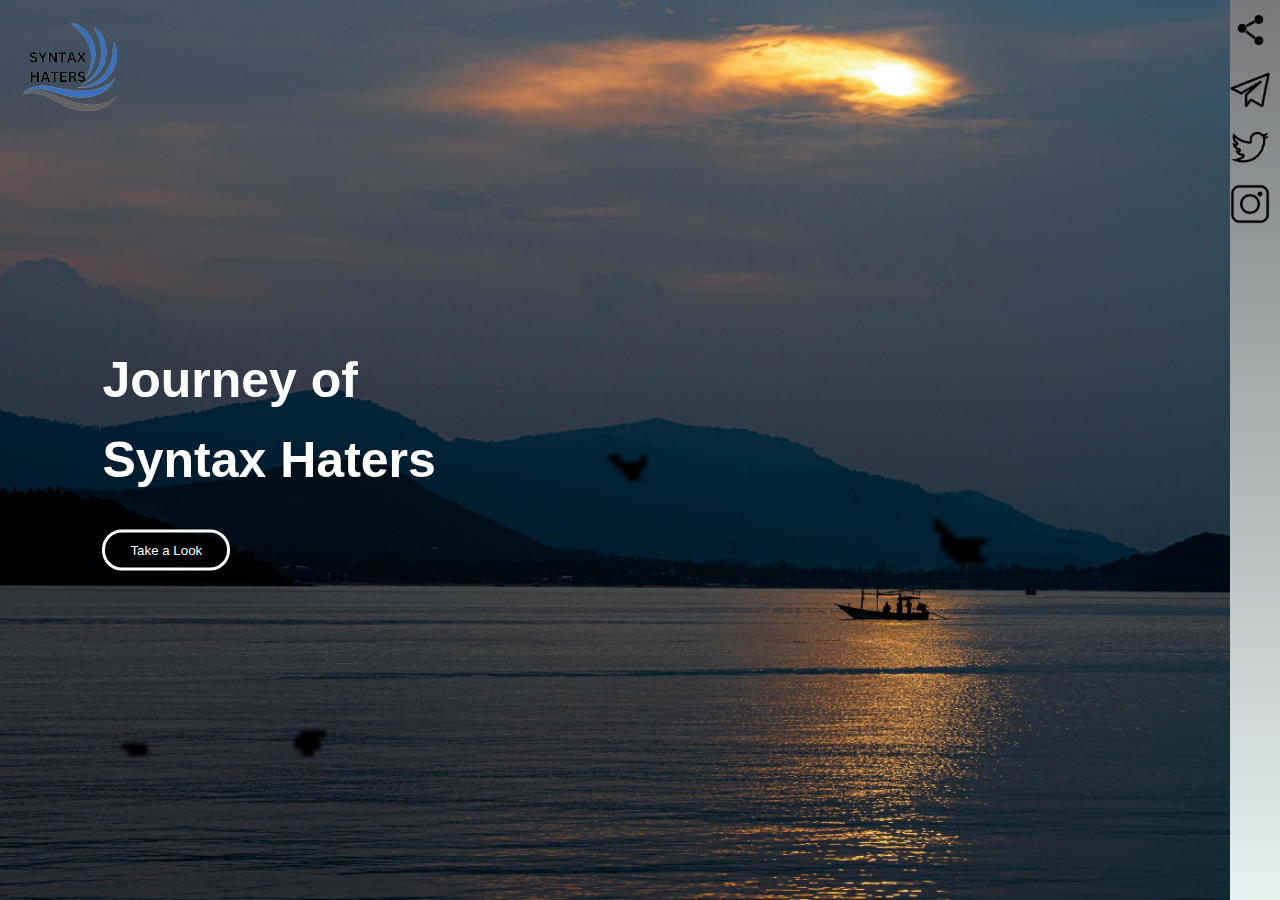
<file: index.html>
<html>
<head>
    <title>Journey of SIH</title>
    <link rel="stylesheet" href="style.css">
    <script>
        function myfunc(){
            window.location.href="1.html";
        }

    </script>
</head>
<body>
<div class="base">
    <div class="navbar">
        <img src="images/logo.png" class="logo">
        <button type="button" class="b1"></button>
    </div>
    <div class="content">
        <h1>Journey of <br>Syntax Haters</h1>
        <button type="button" onclick="myfunc()">Take a Look</button>
    </div>
    <div class="sidebar">
        <div class="social-links">
            <img src="images/sh.png">
            <img src="images/tele.png">
            <img src="images/twit.png">
            <img src="images/insta.png"></div>
        
    </div>
<div class="bird">
    
</div>
        
    </div>
</div>
</body>
</html>
</file>
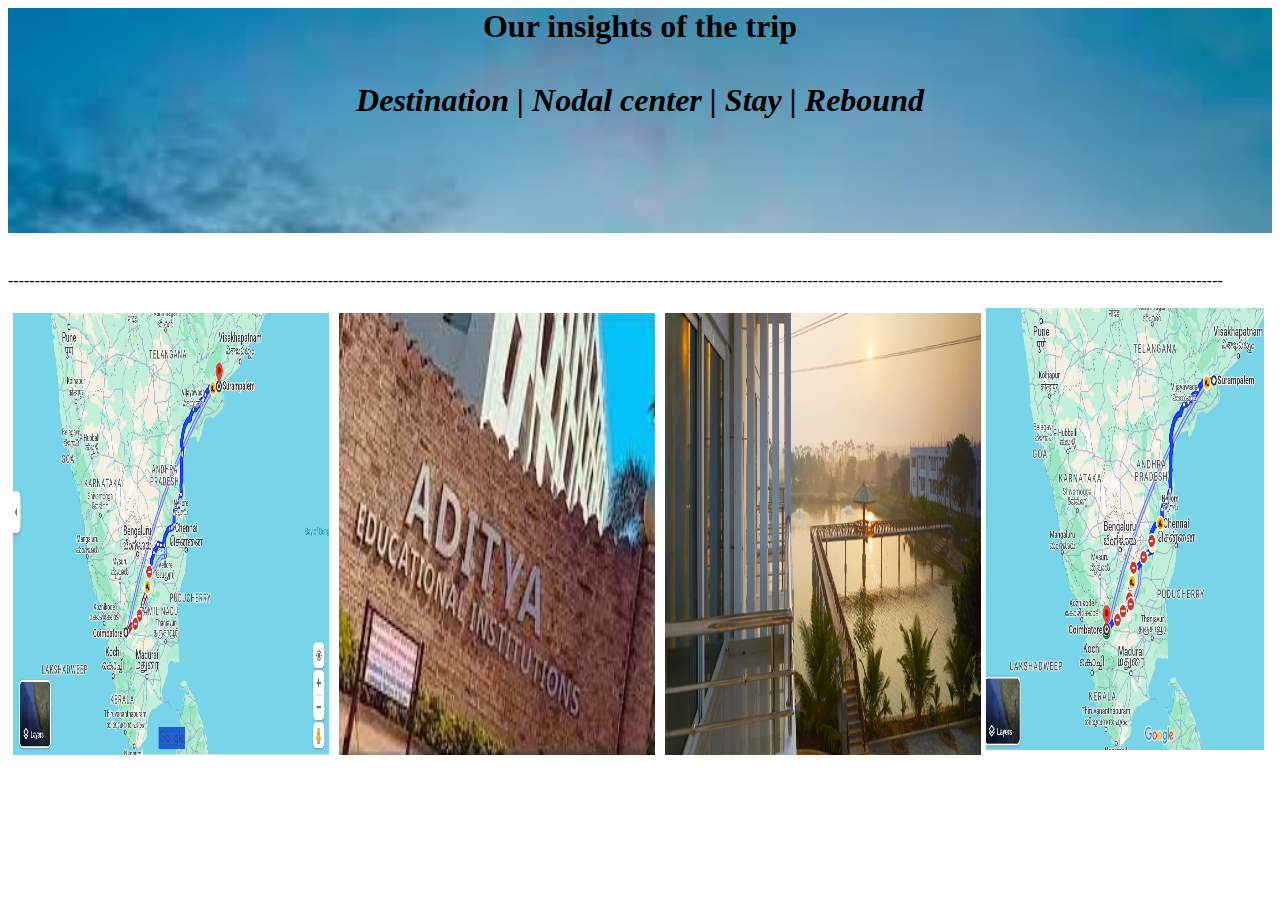
<file: 1.html>
<html>
    <head>
        <link rel="stylesheet" href="1.css">
    </head>
    <body>
        
        <div class="map">
            <center><h1 class="he"><b>Our insights of the trip</b><br><br><i font-family:"cursive">Destination | Nodal center | Stay | Rebound</i></h1></center>
             
        
        <br>
        [base64]
        <br>
        <br>
                <div class="image"><a href="up.html" class="info1"><img src="images/map1.png" width="25%" height="40%"></a></div>
                <div class="image"><a href="node.html" class="info1"><img src="images/adi.jpeg" width="25%" height="40%"></a></div>
                <div class="image"><a href="hos.html" class="info1"><img src="images/hos.jpg" width="25%" height="40%"></a></div>
                <div class="art"><a href="down.html"><img src="images/return.png" width="22%" height="50%"></a></div>



        </div>
    </body>
</html>
</file>
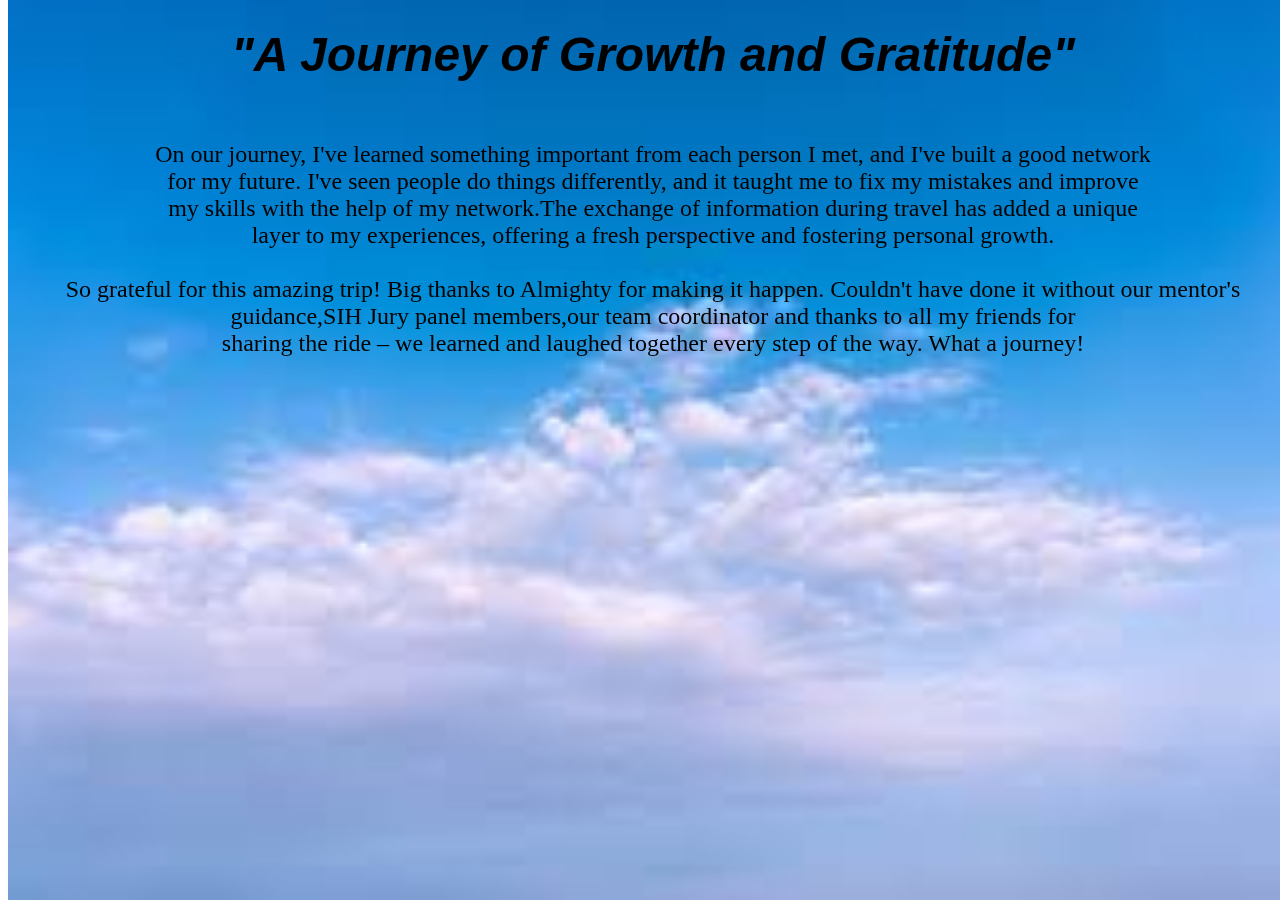
<file: down.html>
<html>
    <head>
        <link rel="stylesheet" href="1.css">
    </head>
    <body>
        
        <justify class="gr"><center><h1 class="g1">"A Journey of Growth and Gratitude"</h1></center><br>
            On our journey, I've learned something important from each person I met, and I've built a good network <br>for my future. I've seen people do things differently, 
            and it taught me to fix my mistakes and improve<br> my skills with the help of my network.The exchange of information during travel has added a unique <br>layer to my experiences, 
            offering a fresh perspective and fostering personal growth.<br><br>
            So grateful for this amazing trip! Big thanks to Almighty for making it happen. Couldn't have done it without our mentor's guidance,SIH Jury panel members,our team coordinator 
            and thanks to all my friends for<br>sharing the ride – we learned and laughed together every step of the way. What a journey!</justify>
        </div>
    </body>
</html>
</file>
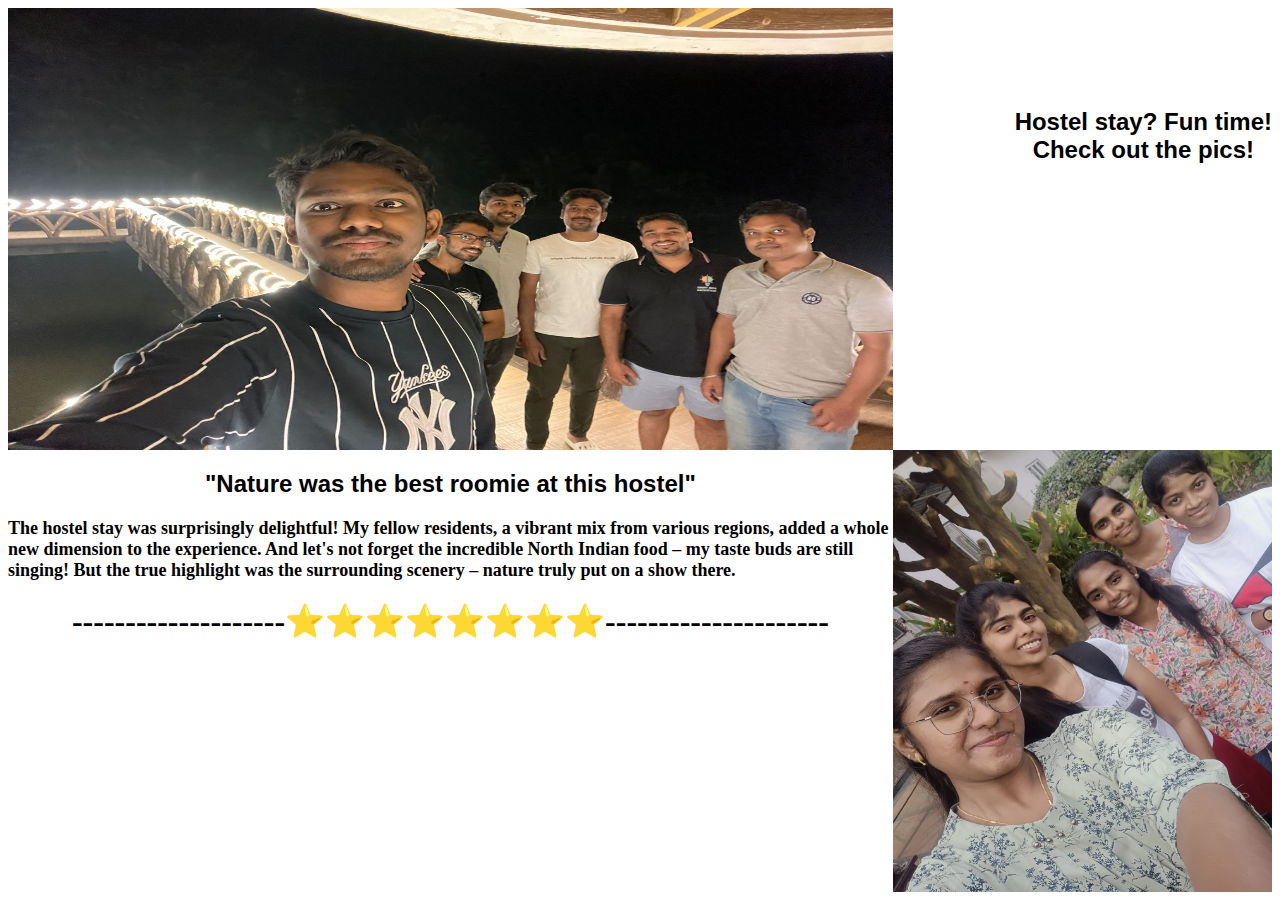
<file: hos.html>
<html>
    <head>
        <link rel="stylesheet" href="1.css">
        <body>
            <div class="bh">
                <div class="te"><center><h2><b>Hostel stay? Fun time! <br>Check out the pics!</b></h2></center></div>
                <img src="images/br.jpeg" width="70%" height="50%">
            </div>
            <div class="gh"><img src="images/girls.jpeg" width="30%" height="50%"></div>
            <center><h2 class="quo"><b>"Nature was the best roomie at this hostel" </b></h2></center>
            <justify><h3 class="hint"><b>The hostel stay was surprisingly delightful! My fellow residents, a vibrant mix from various regions, added a whole new dimension to the experience. And let's not forget the incredible North Indian food – my taste buds are still singing! But the true highlight was the surrounding scenery – nature truly put on a show there.
               </b></h3></justify>
               <center><h1>--------------------⭐⭐⭐⭐⭐⭐⭐⭐---------------------</h1></center>
        </body>
    </head>
</html>
</file>
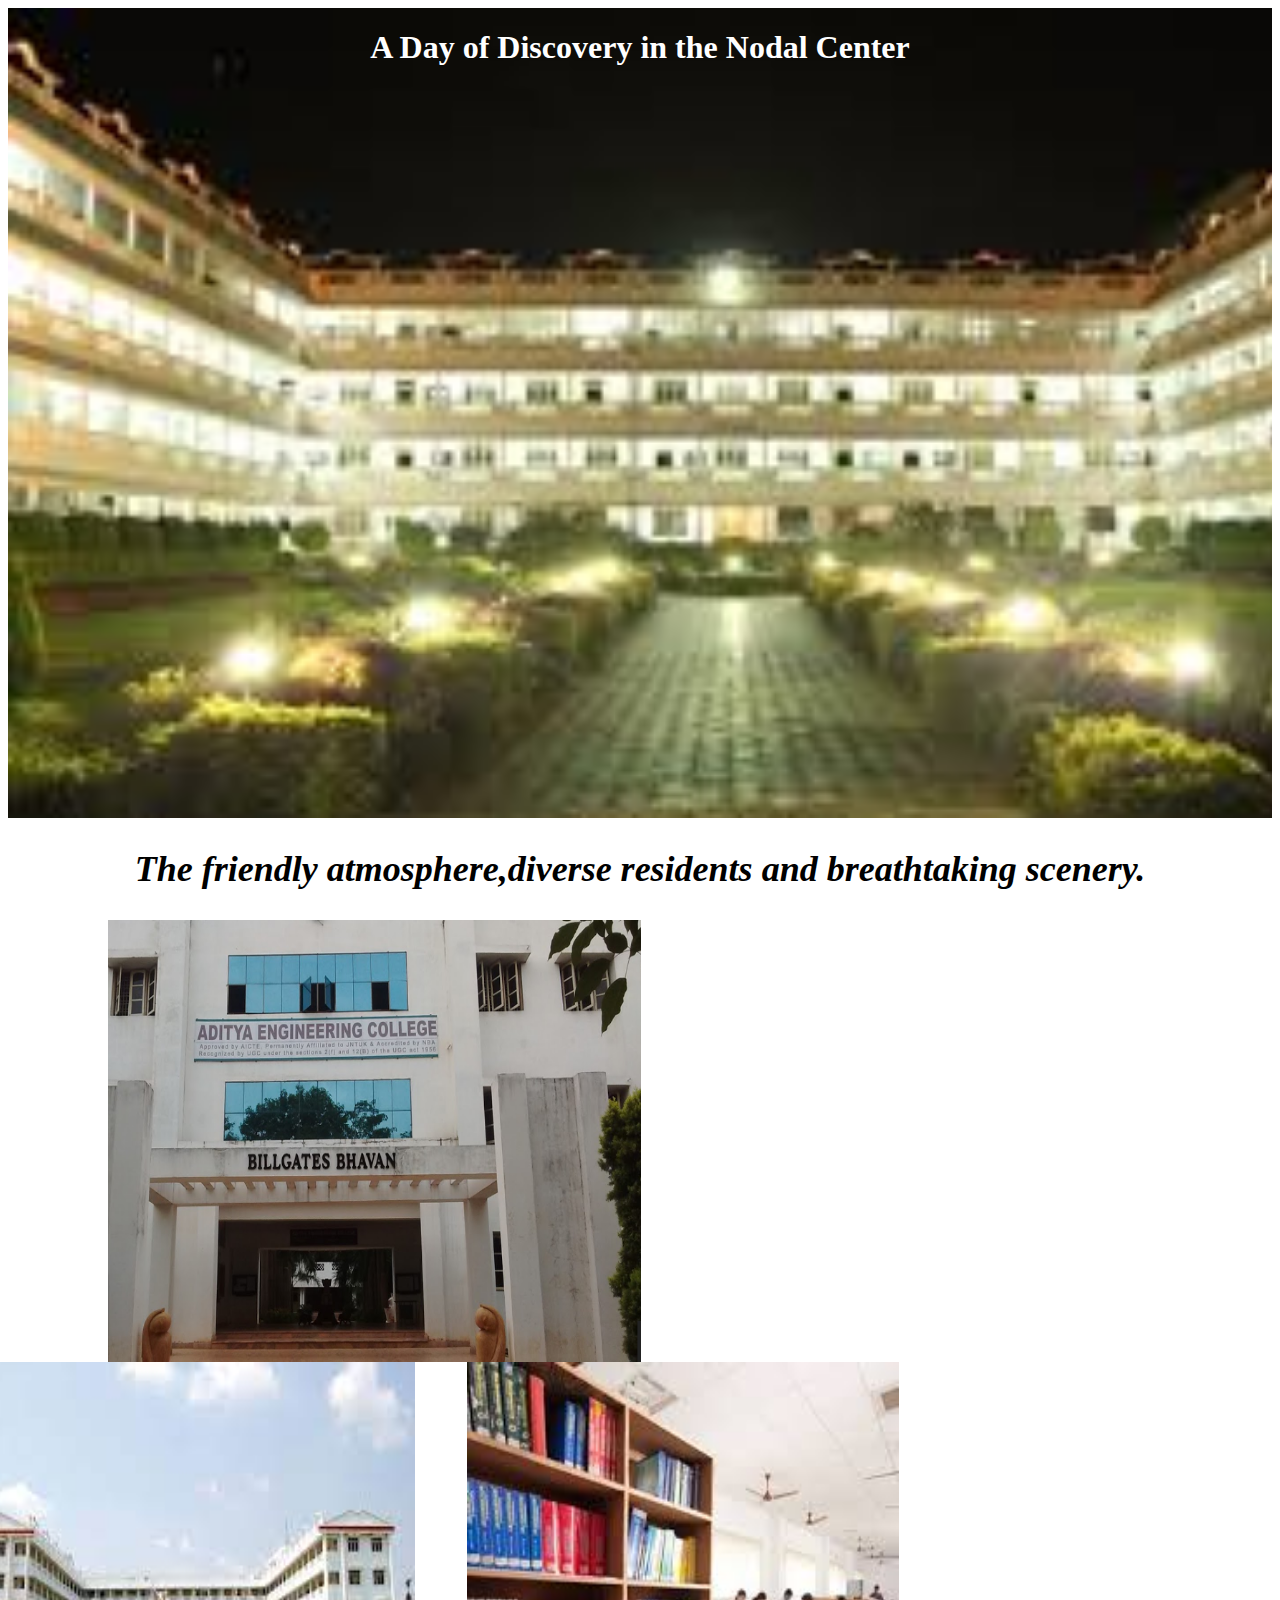
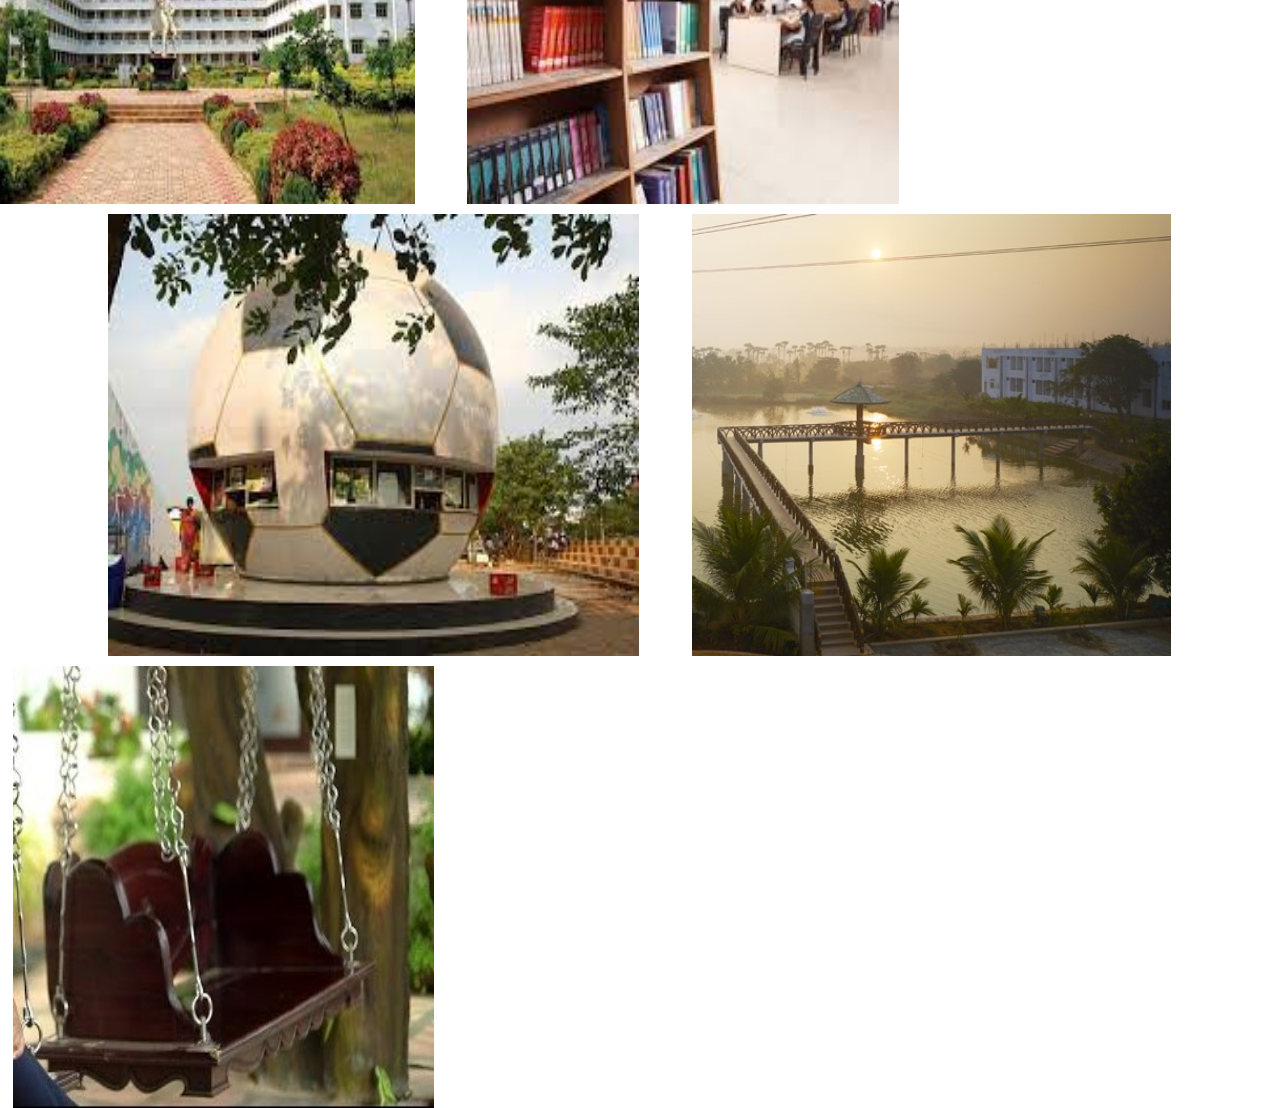
<file: node.html>
<html>
    <head>
        <link rel="stylesheet" href="1.css">
    </head>
    <body>
        <div class="no">
        <center><h1><b>A Day of Discovery in the Nodal Center</b></h1></center>
        </div>
        <div class="of">
            <center><h2><b>The friendly atmosphere,diverse residents and breathtaking scenery.</b></h2></center>
        </div>
        <div class="scene">
            <div class="n1"><img src="images/ad.png" width="80%" height="50%"></div>
            <div class="n2"><img  src="images/horse.jpeg" width="80%" height="50%"></div>
            <div class="n3"><img  src="images/lib.jpeg" width="80%" height="50%"></div>
            <div class="n4"><img src="images/ball.jpeg" width="80%" height="50%"></div>
            <div class="n5"><img src="images/bri.jpg" width="95%" height="50%"></div>
            <div class="n6"><img src="images/swing.jpg" width="73%" height="50%"></div>
            



        </div>
    </body>
</html>
</file>
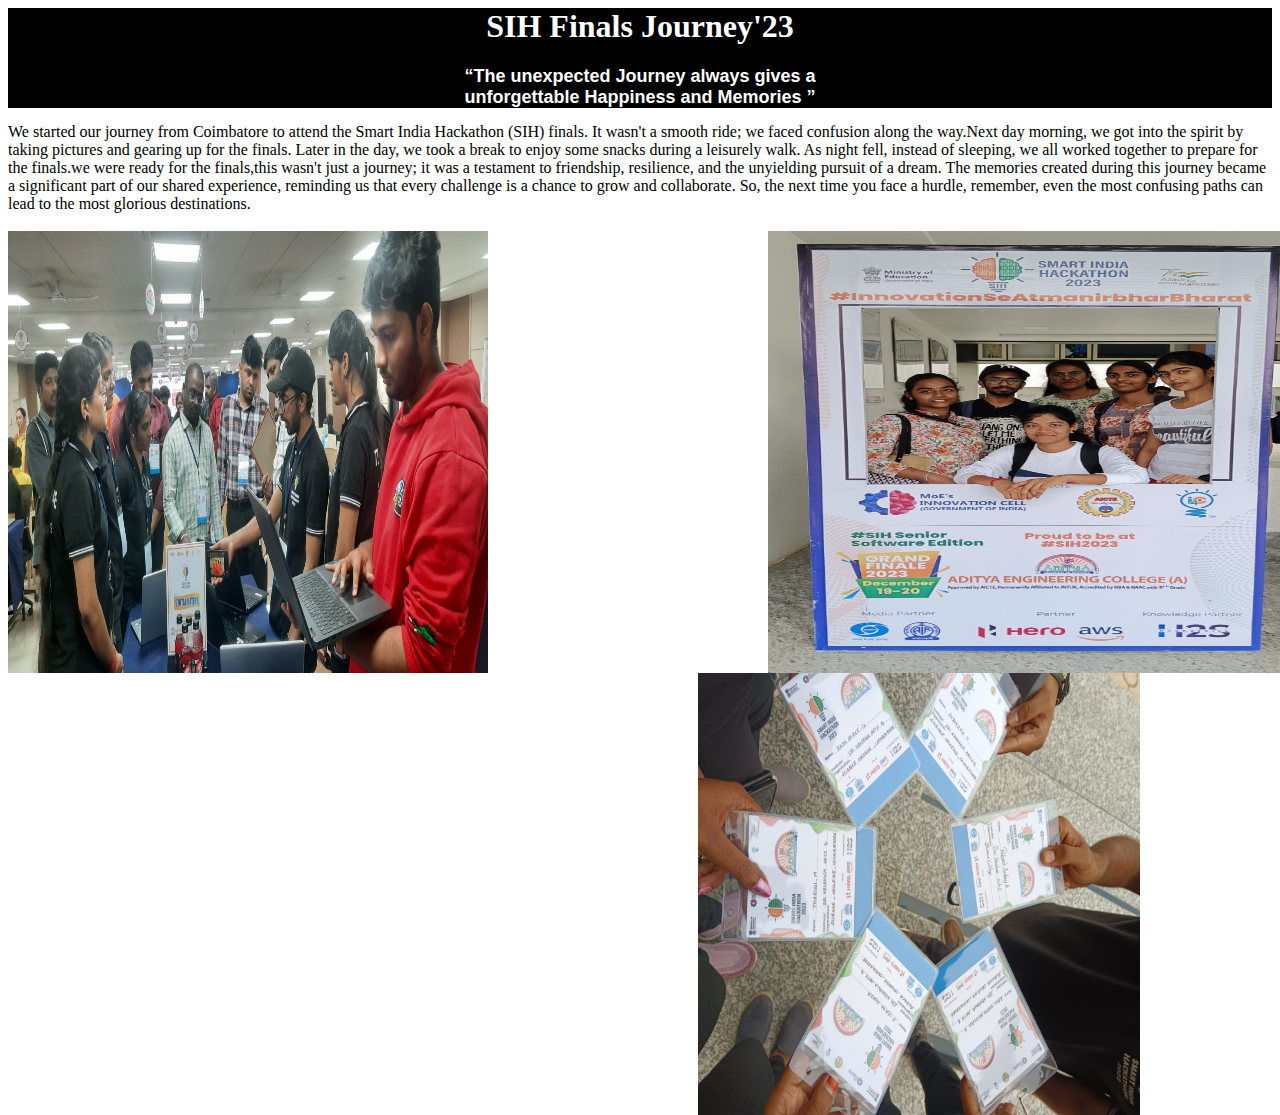
<file: up.html>
<html>
    <head>
        <link rel="stylesheet" href="1.css">
    </head>
    <body>
        <div class="col">
            <center class="she"><h1><b>SIH Finals Journey'23 <br></b></h1>
            <h2 class="fo"><q>The unexpected Journey always gives a<br>unforgettable Happiness and Memories </q> </h2></center>
            <justify class="in">We started our journey from Coimbatore to attend the Smart India Hackathon (SIH) finals. It wasn't a smooth ride; 
                we faced confusion along the way.Next day morning, we got into the spirit by taking pictures and gearing up for the finals.
                 Later in the day, we took a break to enjoy some snacks during a leisurely walk. 
                 As night fell, instead of sleeping, we all worked together to prepare for the finals.we were ready for the finals,this wasn't just a journey; it was a testament to friendship, resilience, and the unyielding pursuit of a dream. 
                 The memories created during this journey became a significant part of our shared experience, reminding us that every challenge is a chance to grow and collaborate.
                 So, the next time you face a hurdle, remember, even the most confusing paths can lead to the most glorious destinations.</justify>
                 <br>
                 <br>
                 
                 <div class="img1"><img src="images/all.jpeg" width="50%" height="50%"></div>
                 <div class="img2"><img src="images/pics.jpeg" width="200%" height="50%"></div>
                 <div class="img3"><img src="images/tickets.jpeg" width="75%" height="50%"</div>
                 
                 
                
                 

        </div>
        
    </body>
</html>
</file>
<file: style.css>
*{
    margin: 0;
    padding: 0;
    font-family:  sans-serif;
}
.base
{
    width: 100%;
    height: 100vh;
   background-image: url(images/sea.jpg);
    background-size: cover;
    background-position: center;
    position: relative;
    overflow: hidden;

}
.logo{
    width: 100px;
    cursor: pointer;
    font-size: 35px;
    padding-left: 20px;
    float: left;
}
.navbar{
    width: 85%;
    height: 15%;
    margin: left 0;;
    display: flex;
    align-items: center;
    justify-content: space-between;
}
button{
    color: #fff;
    padding: 10px 25px;
    background: transparent;
    border: 3px solid #fff;
    border-radius: 20px;
    outline:none;
    cursor: pointer;
    align-items: last baseline;
}
.b1{
    color: #fff;
    padding: 10px 25px;
    background: transparent;
    border: 0;
    outline:none;
    cursor: pointer;
    align-items: last baseline;
    font-family: Arial, Helvetica, sans-serif;
    font-weight: bold;
}
.content{
    color: #fff;
    position: absolute;
    top: 50%;
    left: 8%;
    transform: translateY(-50%);
    z-index: 2;   

}
h1{
    font-size: 50px;
    margin: 10px 0 30px;
    line-height: 80px;
    

}
.sidebar{
    width: 50px;
    height: 100vh;
    background: linear-gradient(#76787a,#e8f0f0);
    position: absolute;
    right: 0;
    top: 0;
}
.social-links img{
    width: 40px;
    margin: 10px auto;
    cursor: pointer;
}
.bird{
    background-image: url(images/free.gif);
    background-size: auto 100%;
    width: 100%;
    height: 70%;
    background-repeat: no-repeat;
    background-size: cover;
   
}
</file>
<file: 1.css>
.he{
    text-align: center;
    font-family: cursive;
    display: block;
    bottom: 0;
    background-image: url(images/s1.jpeg);
    background-size: cover;
    position: relative;
    overflow: hidden;
    width: 100%;
    height: 25vh;
}

.info1 img{
    width: 25%;
    height: 50%;
    vertical-align: text-top;
    image-orientation: flip;
    float: left;
    padding: 5px;
}
.she{
    color: white;
    background-color: black;
}
col img{
    width: 25px;
    height: 50px;
    vertical-align: text-top;
    display: flex;  
}
.in{
    text-align: end;
    bottom: 0;
    font-family: cursive;
    font-size: 100%;
}
.fo{
    font-family: Verdana, Geneva, Tahoma, sans-serif;
    font-size: large;
    color:white ;
    background-color: black;
    
}
.she{
        color:white ;
        background-color: black;
}
.val{
    font-family: 'Lucida Sans', 'Lucida Sans Regular', 'Lucida Grande', 'Lucida Sans Unicode', Geneva, Verdana, sans-serif;
    font-style: oblique;
   

}
.img1{
    float: left;
    box-sizing: border-box;
    margin-left: 0%;
    margin-right: 0%;
   
}
.img2{
    float: left;
    box-sizing: border-box;
    margin-left: -200px;
    margin-right: 50px;
   
}
.img3{
    float: right;
    box-sizing: border-box;
    margin-left: -200px;
    margin-right: -15px;
}
.g1{
    font-family: Verdana, Geneva, Tahoma, sans-serif;
    font-style: oblique;
}
.gr{
    text-align: center;
    margin-top: 100px;
    bottom: 0;
    font-family: cursive;
    font-size: x-large;
    width: 100%;
    height: 100vh;
    background-image: url(images/s2.jpeg);
    padding: 5px;
    overflow: hidden;
    position: fixed;
    background-size: cover;

}
.art{
    margin-right: 0;
}
.gh img{
    float: right;
    margin-top: 0%;
    
}
.hint{
    font-family: cursive;
    font-size: large;
    text-align: left;
}
.te{
    float: right;
    font-family: Verdana, Geneva, Tahoma, sans-serif;
    margin-top: 80px;
}
.quo{
    font-family: Verdana, Geneva, Tahoma, sans-serif;
}
.no{
    background-image: url(images/top.jpeg);
    width: 100%;
    height: 90vh;
    background-size: cover;
    position: relative;
    overflow: hidden;
    color: white;
   
}
.of{
    font-family: cursive;
    font-size: x-large;
    font-style: oblique;
}
.n1{
    float: left;
    box-sizing: border-box;
    margin-left: 100px;
}
.n2{
    float: left;
    box-sizing: border-box;
    margin-left: -80px;
}
.n3{
    float: left;
    box-sizing: border-box;
    margin-left: -70px;
}
.n4{
    float: left;
    box-sizing: border-box;
    margin-left: 100px;
    margin-top: 10px;
}
.n5{
    float: left;
    box-sizing: border-box;
    margin-left: -80px;
    margin-top: 10px;
}
.n6{
    float: left;
    box-sizing: border-box;
    margin-left: 5px;
    margin-top: 10px;
}
</file>
